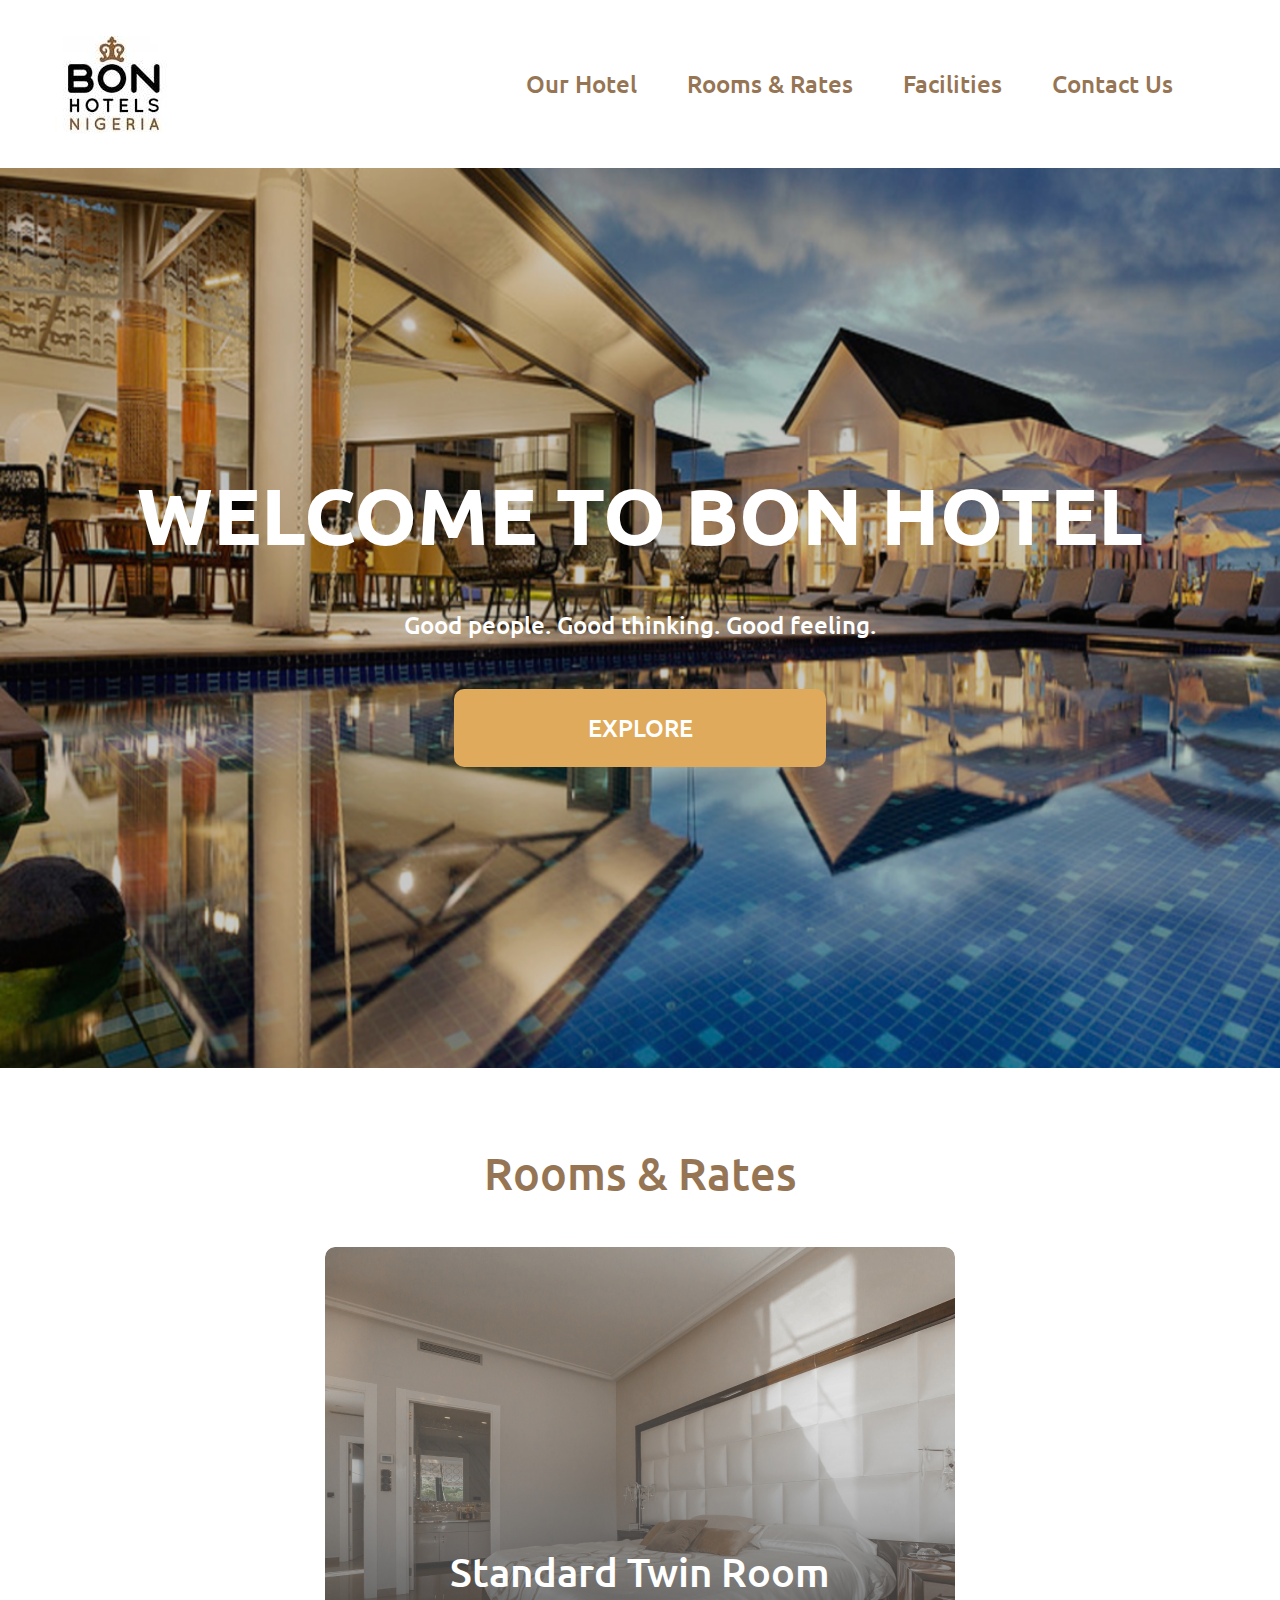
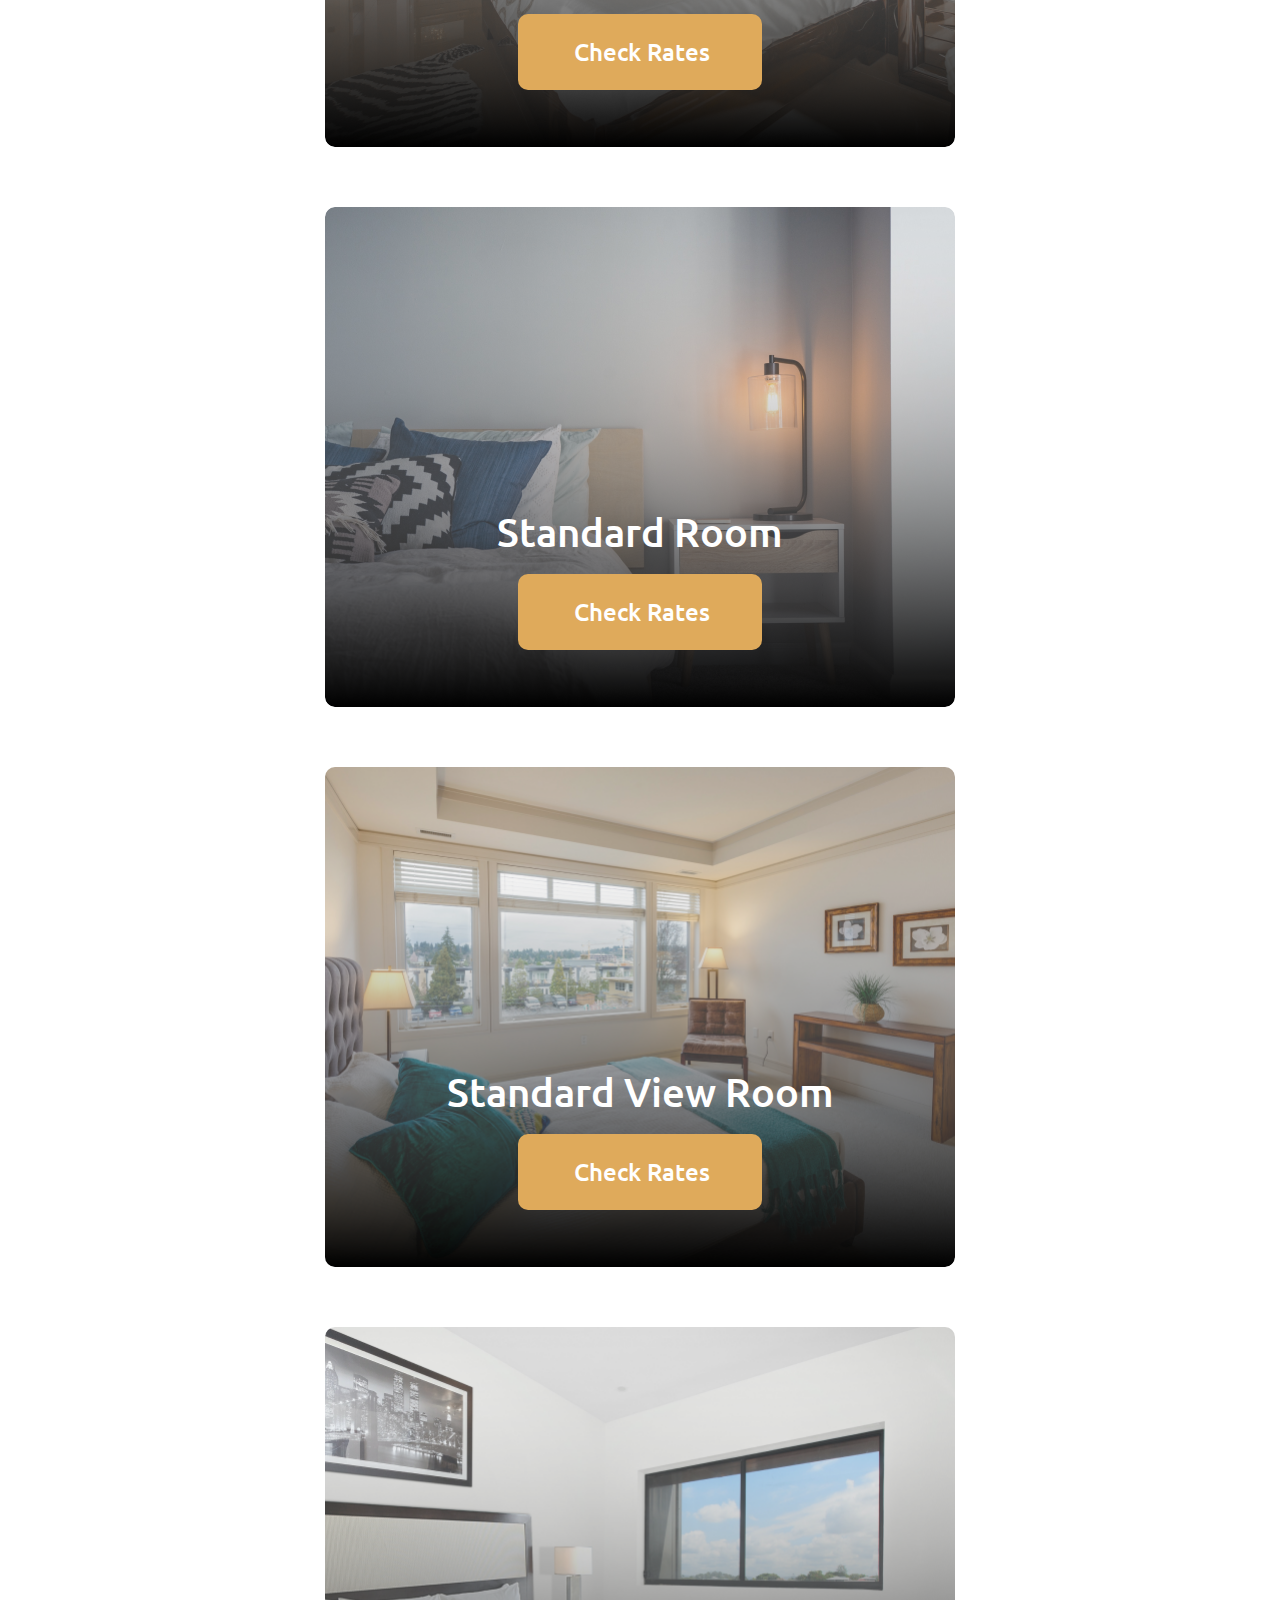
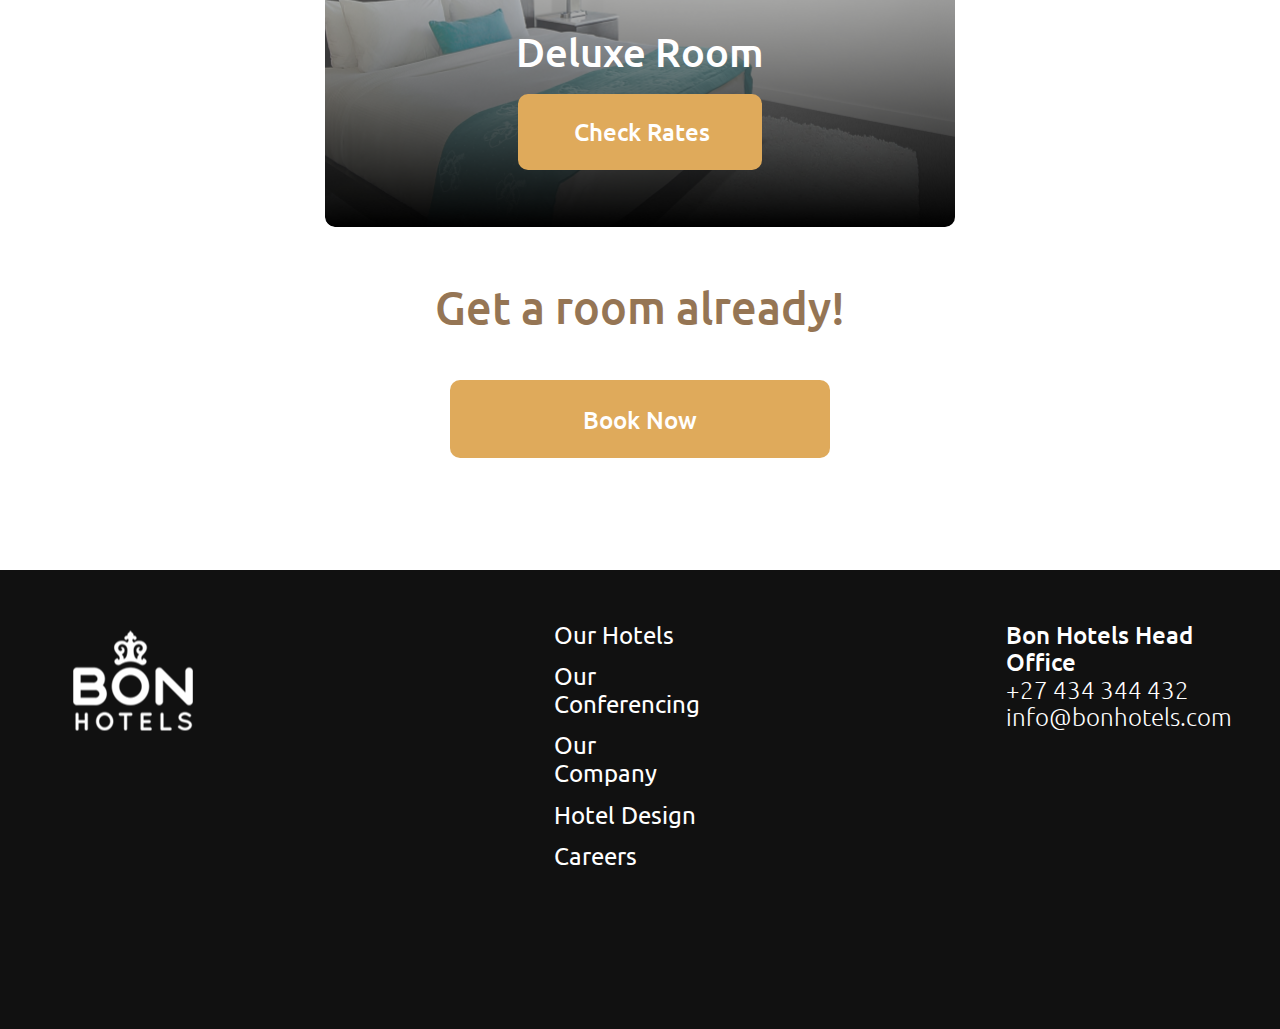
<file: index.html>
<!DOCTYPE html>
<html lang="en">
<head>
    <meta charset="UTF-8">
    <meta name="viewport" content="width=device-width, initial-scale=1.0">
    <title>Bon Hotel</title>
    <link rel="preconnect" href="https://fonts.googleapis.com">
    <link rel="preconnect" href="https://fonts.gstatic.com" crossorigin>
    <link href="https://fonts.googleapis.com/css2?family=Ubuntu:wght@300;400;500;700&display=swap" rel="stylesheet">
    <link rel="stylesheet" href="./style.css">
</head>
<body>
    <header class="header box">
        <div class="main-header">
            <div class="header-container">
               <a href="index.html"><img src="assets/images/logo.png" alt="logo"></a> 
                <nav class="navigation">
                    <div class="header-navigation">
                        <a href="#first-section">Our Hotel</a>
                        <a href="./newspage.html">Rooms & Rates</a>
                        <a href="#third-section">Facilities</a>
                        <a href="#footer-contact">Contact Us</a>
                    </div>
         
                </nav>
            </div>
        </div>


    </header>
    <main>
        <section class="first-section" id="first-section">
            <div class="first-section-content">
                <h1>WELCOME TO BON HOTEL</h1>
                <p>Good people. Good thinking. Good feeling.</p>
                <a href="#" class="button">EXPLORE</a>
            </div>


        </section>

        <section class="second-section box">
            <div class="second-section-content">
                <h2 class="h2">Rooms & Rates</h2>
                <div class="rooms-gallery-cards">

                    <div class="rooms-gallery">
                        <img src="assets/images/image1.png" alt="">
                        <div class="cards-content">
                            <h3>Standard Twin Room</h3>
                            <a href="#" class="button small-button">Check Rates </a>
                        </div>
                    </div>
    
                    <div class="rooms-gallery">
                        <img src="assets/images/image2.png" alt="">
                        <div class="cards-content">
                            <h3>Standard Room</h3>
                            <a href="#" class="button small-button">Check Rates </a>
                        </div>
                    </div>
    
                    <div class="rooms-gallery">
                        <img src="assets/images/image3.png" alt="">
                        <div class="cards-content">
                            <h3>Standard View Room</h3>
                            <a href="#" class="button small-button">Check Rates </a>
                        </div>
                    </div>
    
                    <div class="rooms-gallery">
                        <img src="assets/images/image4.png" alt="">
                        <div class="cards-content">
                            <h3>Deluxe Room</h3>
                            <a href="#" class="button small-button">Check Rates </a>
                        </div>
                    </div>

                </div>
                
                
            </div>

            <section class="third-section" id="third-section">
                <div class="third-section-content">
                    <h2 class="h2">Get a room already!</h2>
                    <a class="button">Book Now</a>
                </div>

            </section>

        </section>
    </main>
<footer>
    <div class="page-footer box">
        <img src="./assets/images/footer-logo.png" alt="">
        <nav>
            <div class="footer-navigation">
                <a href="#">Our Hotels</a>
                <a href="#">Our Conferencing</a>
                <a href="#">Our Company</a>
                <a href="#">Hotel Design</a>
                <a href="#">Careers</a>
            </div>
        </nav>
        <div class="footer-contact" id="footer-contact">
            <p>Bon Hotels Head Office </p>
            <a href="tel:+27 434 344 432"><span>+27 434 344 432 </span></a> 
            <a href="mail to:info@bonhotels.com"><span>info@bonhotels.com</span></a>
        </div>
    </div>

</footer>
</body>
</html>
</file>
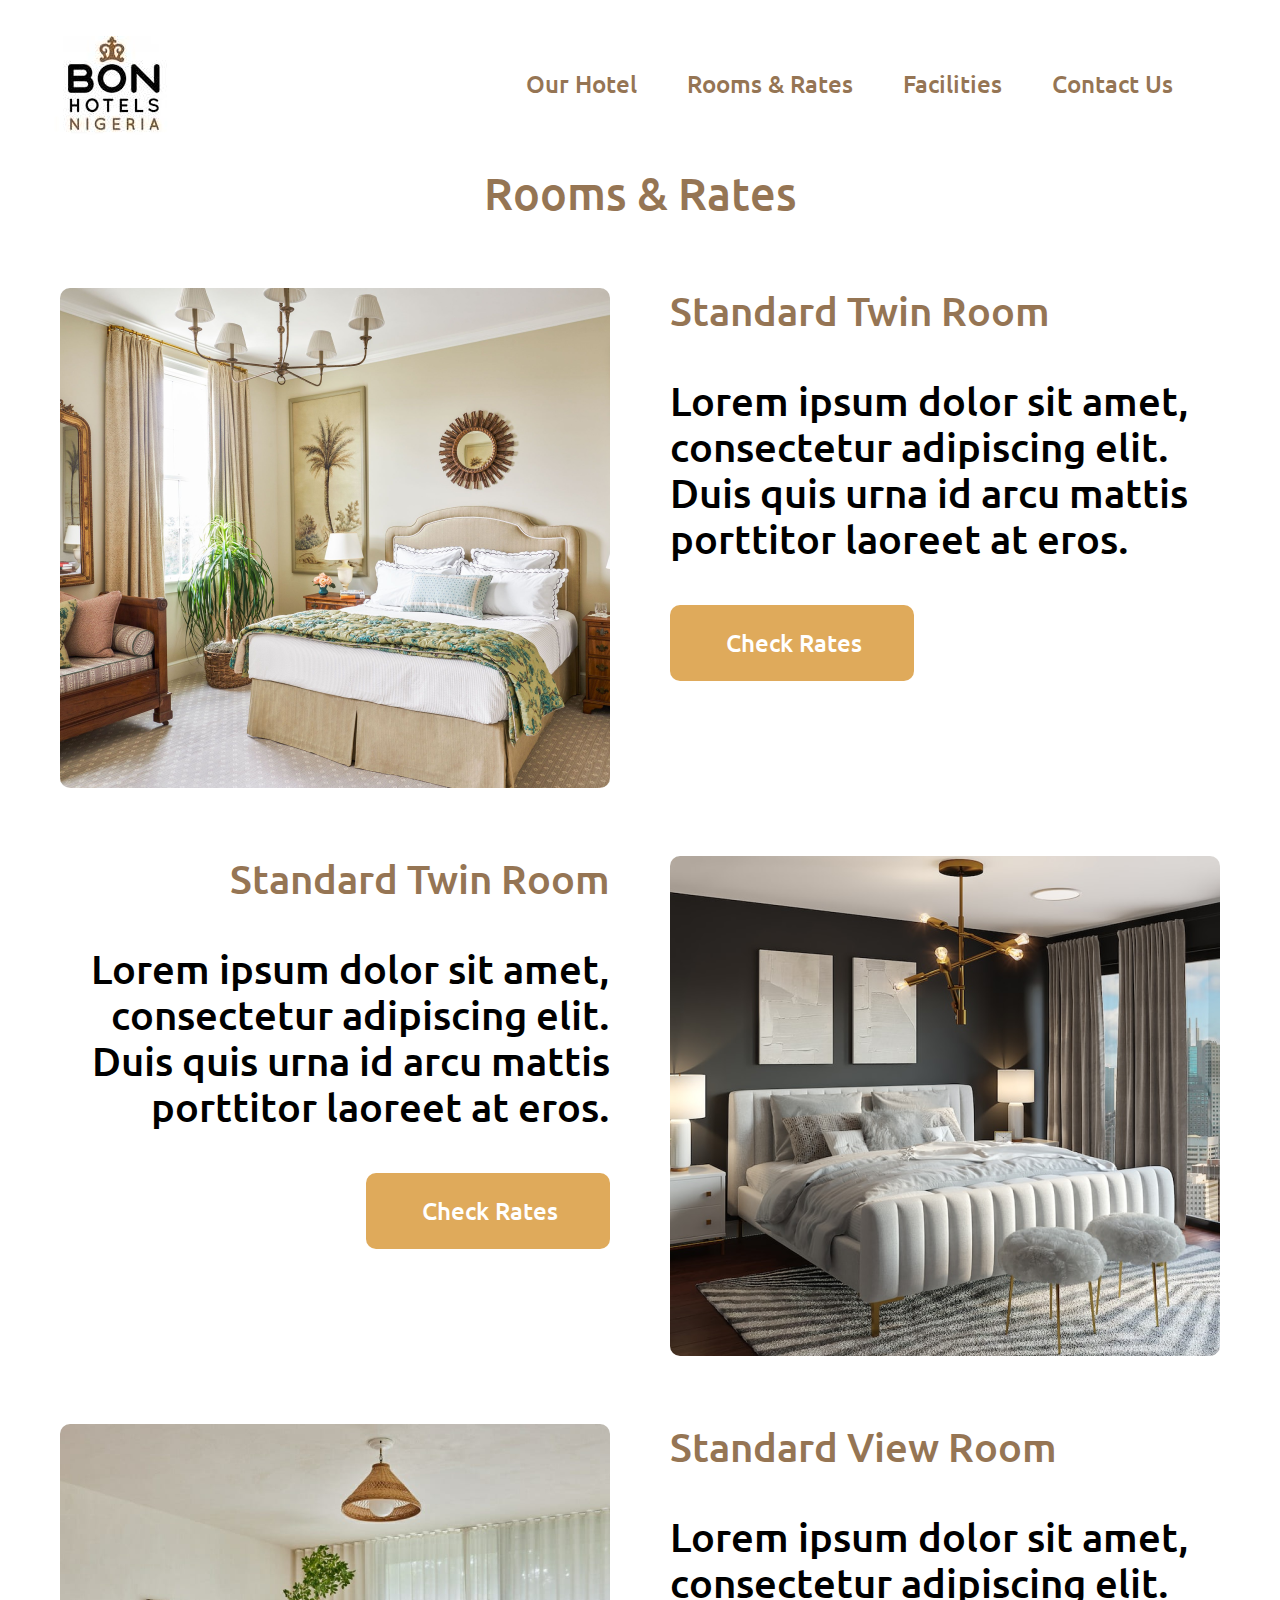
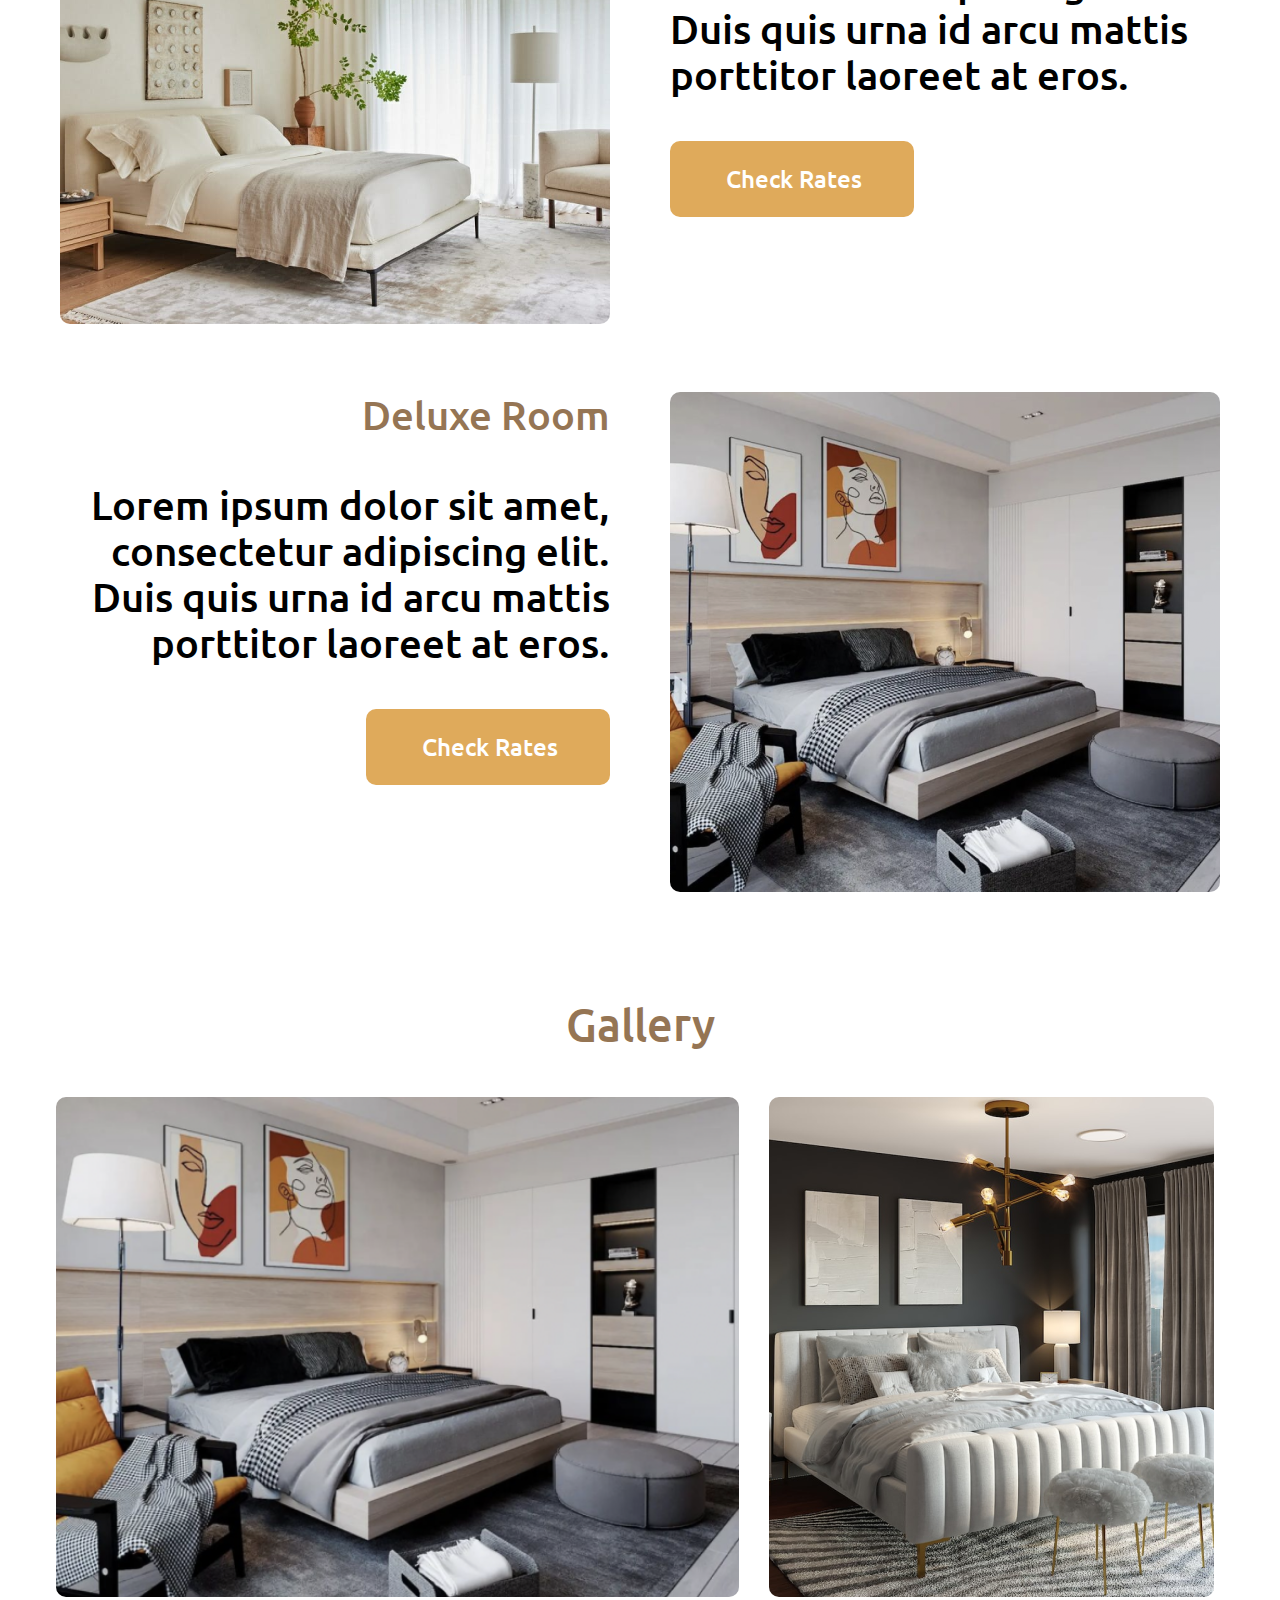
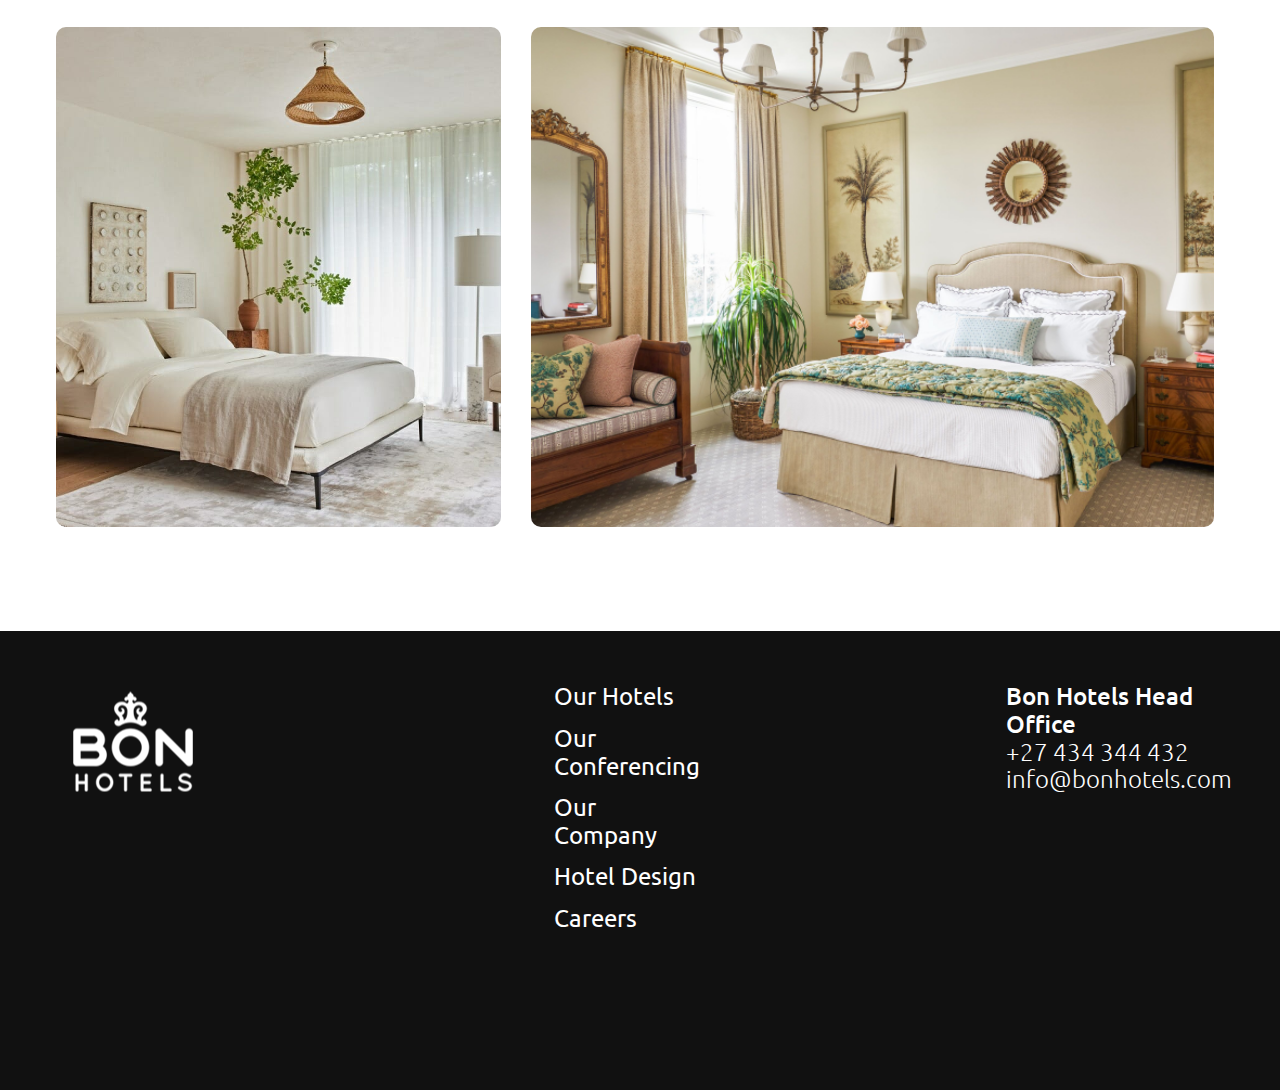
<file: newspage.html>
<!DOCTYPE html>
<html lang="en">
<head>
    <meta charset="UTF-8">
    <meta name="viewport" content="width=device-width, initial-scale=1.0">
    <title>Bon Hotel</title>
    <link rel="preconnect" href="https://fonts.googleapis.com">
    <link rel="preconnect" href="https://fonts.gstatic.com" crossorigin>
    <link href="https://fonts.googleapis.com/css2?family=Ubuntu:wght@300;400;500;700&display=swap" rel="stylesheet">
    <link rel="stylesheet" href="./style.css">
</head>
<body>
    <header class="header box">
        <div class="main-header">
            <div class="header-container">
               <a href="index.html"><img src="assets/images/logo.png" alt="logo"></a> 
                <nav class="navigation">
                    <div class="header-navigation">
                        <a href="index.html#first-section">Our Hotel</a>
                        <a href="./newspage.html">Rooms & Rates</a>
                        <a href="index.html#third-section">Facilities</a>
                        <a href="#footer-contact">Contact Us</a>
                    </div>
         
                </nav>
            </div>
        </div>


    </header>

    <main>
        <section class="news-first-section box">
            <div class="news-first-section-box">
                <h2 class="h2">Rooms & Rates</h2>
                <div class="news-card1">
                    <img src="./assets/images/photo1.png" alt="">
                    <div class="news-card1-text">
                        <h3 class="h3-news">Standard Twin Room</h3>
                        <p>Lorem ipsum dolor sit amet, consectetur adipiscing elit. Duis quis urna id arcu mattis porttitor laoreet at eros.</p>
                        <a href="#" class="button small-button">Check Rates </a>
                    </div>
                </div>
            </div>

            <div class="news-first-section-box">
                <div class="news-card1">
                    <img src="./assets/images/photo2.png" alt="">
                    <div class="news-card1-text">
                        <h3 class="h3-news">Standard Twin Room</h3>
                        <p>Lorem ipsum dolor sit amet, consectetur adipiscing elit. Duis quis urna id arcu mattis porttitor laoreet at eros.</p>
                        <a href="#" class="button small-button">Check Rates </a>
                    </div>
                </div>
            </div>

            <div class="news-first-section-box">
                <div class="news-card1">
                    <img src="./assets/images/photo3.png" alt="">
                    <div class="news-card1-text">
                        <h3 class="h3-news">Standard View Room</h3>
                        <p>Lorem ipsum dolor sit amet, consectetur adipiscing elit. Duis quis urna id arcu mattis porttitor laoreet at eros.</p>
                        <a href="#" class="button small-button">Check Rates </a>
                    </div>
                </div>
            </div>

            <div class="news-first-section-box">
                <div class="news-card1">
                    <img src="./assets/images/photo4.png" alt="">
                    <div class="news-card1-text">
                        <h3 class="h3-news">Deluxe Room</h3>
                        <p>Lorem ipsum dolor sit amet, consectetur adipiscing elit. Duis quis urna id arcu mattis porttitor laoreet at eros.</p>
                        <a href="#" class="button small-button">Check Rates </a>
                    </div>
                </div>
            </div>
         
        </section> 


        <section class="news-second-section box">
            <div class="news-second-section-box">
                <h2 class="h2">Gallery</h2> 
                <div class="news-second-section-gallery">
                    <img src="./assets/images/photo4.png" alt="" >
                    <img src="./assets/images/photo2.png" alt="" >
                    <img src="./assets/images/photo3.png" alt="" >
                    <img src="./assets/images/photo1.png" alt="" >
                </div>

            </div>



            
        </section>

    </main>

<footer>
    <div class="page-footer box">
        <img src="./assets/images/footer-logo.png" alt="">
        <nav>
            <div class="footer-navigation">
                <a href="#">Our Hotels</a>
                <a href="#">Our Conferencing</a>
                <a href="#">Our Company</a>
                <a href="#">Hotel Design</a>
                <a href="#">Careers</a>
            </div>
        </nav>
        <div class="footer-contact" id="footer-contact">
            <p>Bon Hotels Head Office </p>
            <a href="tel:+27 434 344 432"><span>+27 434 344 432 </span></a> 
            <a href="mail to:info@bonhotels.com"><span>info@bonhotels.com</span></a>
        </div>
    </div>

</footer>
</body>
</html>
</file>
<file: style.css>
* {
    margin: 0;
    padding: 0;
    box-sizing: border-box;
}

body {
    font-family: 'ubuntu', sans-serif;
}

.box {
    max-width: 1440px;
    width:100%;
    margin: 0 auto; 
}

.main-header {
    max-width: 1440px;
    justify-content: space-between;    
    padding-right: 107px;
    
}

.header-container {
    display: flex;
    justify-content: space-between;
    align-items: center;
    padding-top: 18px;
    padding-bottom: 19px;

}

.header-navigation {
    display: flex;
    gap: 50px;
}

.header-navigation a {
    font-family: 'ubuntu', sans-serif;
    font-size: 24px;
    font-weight: 500;
    line-height: 27.58px;
    text-align: left;
    text-decoration: none;
    color: rgba(149, 117, 84, 1);
    transition: .3s;
    scroll-behavior: smooth;

}

.navigation a:hover {
    color:rgba(223, 170, 91, 1);
    text-decoration-line: underline;
}


.footer-navigation a:hover {
    color:rgba(223, 170, 91, 1)
}


.footer-contact span:hover {
    color:rgb(29, 178, 185) 
}

.first-section {
    background-image: url(assets/images/cover.png);
    height:100vh;
    background-repeat: no-repeat;
    background-size: cover;
    margin-bottom: 80px;
}

.first-section-content {
    display: flex;
    flex-direction: column;
    gap:50px;
    justify-content: center;
    align-items: center;
    height: 100%;
}

h1 {
    font-family: 'ubuntu', sans-serif;
    font-size: 80px;
    font-weight: 700;
    line-height: 91.92px;
    text-align: left;
    color: rgba(255, 255, 255, 1);
}

.first-section-content p, 
.button {
    font-family: 'ubuntu', sans-serif;
    font-size: 24px;
    font-weight: 500;
    line-height: 27.58px;
    text-align: left;
    text-decoration:none;
    color: rgba(255, 255, 255, 1);  
    
}

.button {
    background-color:rgba(223, 170, 91, 1);
    border-radius: 10px;
    padding: 25.24px 133.25px;

}

.button:hover {
    transform: scale(1.1);
}

.h2 {
    font-family: 'ubuntu', sans-serif;
    font-size: 45px;
    font-weight: 500;
    line-height: 51.71px;
    text-align: left;
    text-decoration-skip-ink: none;
    color:rgba(149, 117, 84, 1);
    text-align: center;
    margin-bottom: 47px;
}

h2:hover {
    transform: scale(1.1);
    color:rgba(223, 170, 91, 1)
}

.rooms-gallery {
    width: 630px;
    height: 500px;
    border-radius: 10px;
    overflow: hidden;
    position: relative;

}
.second-section-content img {
    width: 100%;
    height:100%;
    object-fit: cover;
}

.cards-content {
    position: absolute;
    display: flex;
    flex-direction: column;
    gap:19px;
    align-items: center;
    bottom: 57px;
    left: 0;
    width: 100%;

}

h3 {
    font-family: 'ubuntu', sans-serif;
    font-size: 40px;
    font-weight: 500;
    line-height: 45.96px;
    text-align: left;
    text-decoration: none;
    color: rgba(255, 255, 255, 1); 
}

h3:hover {
    transform: scale(1.1);
    color:rgba(223, 170, 91, 1);
}

.button.small-button {
    width: 244px;
    height: 76px;
    gap: 0px;
    border-radius: 10px;
    opacity: 0px;
    padding: 24px 52px 24px 56px;
}

.rooms-gallery-cards {
    display: flex;
    justify-content: center;    
    flex-wrap: wrap;
    gap: 60px 59px;
}

.second-section {
    max-width: 1440px;
}

.second-section-content{
    margin-bottom: 55px;
}

.third-section-content {
    display: flex;
    flex-direction: column;
    align-items: center;
    height:166px;
    margin-bottom: 122px;
}

footer {
    width:full-width;
    height:459px;
    background-color: rgba(17, 17, 17, 1);
}

.page-footer {

    display: flex;
    flex-direction: row;
    justify-content: space-between;
    align-items: flex-start;
    padding-top:51px;  
    padding-right: 123px;
    padding-bottom: 159px;
    
}

.footer-navigation {
    display: flex;
    width: 194;
    height:249px;
    flex-direction: column;
    justify-content: space-between;
    margin-left:345px;
    margin-right: 306px ;
}

.footer-navigation a {
    font-family: 'ubuntu', sans-serif;
    font-size: 24px;
    font-weight: 400;
    line-height: 27.58px;
    text-align: left;
    text-decoration: none;
    color:rgba(255, 255, 255, 1);
    text-decoration: none;
}
        
.footer-contact {
    width:263px;
    height:83px;
    display: flex;
    flex-direction: column;
        
}

.footer-contact p {
    font-family: 'ubuntu', sans-serif;
    font-size: 24px;
    font-weight: 500;
    line-height: 27.58px;
    text-align: left;
    text-decoration: none;
    color: rgba(255, 255, 255, 1);
      
}

.footer-contact span {
    font-family: 'ubuntu', sans-serif;
    font-size: 24px;
    font-weight: 300;
    line-height: 27.58px;
    text-align: left;
    text-decoration: none;
    color: rgba(255, 255, 255, 1);

}

.footer-contact a {
    text-decoration: none;
}
    
.page-footer img {
    margin-left:55px;
}



.news-card1 {
    display: grid;
    grid-template-columns: 1fr 1fr;
    grid-template-rows: 500px;
    gap:60px;
    margin-bottom: 50px;
    margin-left: 60px;
    margin-right: 60px;
    margin-top: 68px;

}

.h3-news {
    color:rgba(149, 117, 84, 1);
    font-family: 'ubuntu', sans-serif;
    font-size: 40px;
    font-weight: 500;
    line-height: 45.96px;
    text-align: left;
    text-decoration: none;
}

.news-card1 img {
    width: 100%;
    height: 100%;
    object-fit: cover;
    border-radius: 10px;
}

.news-card1-text {
    display: flex;
    flex-direction: column;
    gap:44px;
    justify-content: flex-start;
    align-items: baseline;
}

.news-card1-text p {
    font-family: 'ubuntu', sans-serif;
    font-size: 40px;
    font-weight: 500;
    line-height: 45.96px;
    text-align: left;
    text-decoration: none;
}

.news-first-section-box:nth-child(2n) img {
    order:1;
}
        
.news-first-section-box:nth-child(2n) .news-card1-text {
    align-items: end;
        
}

.news-first-section-box:nth-child(2n) .news-card1-text p {
    text-align: right; 
}

.news-first-section-box:last-child {
    margin-bottom: 107px;
}

.news-second-section-gallery {
    display: grid;
    max-width: 1440px;
    grid-template-columns: repeat(5, 1fr);
    grid-template-rows: repeat(2, 500px);
    gap: 30px;
    margin-bottom: 104px;
    margin-left: 56px;
    margin-right: 66px;
}


.news-second-section-gallery img:first-child {
    grid-area: 1/1/2/4;
}

.news-second-section-gallery img:nth-child(2) {
    grid-area: 1/4/2/6;
}

.news-second-section-gallery img:nth-child(3) {
    grid-area: 2/1/3/3;
}

.news-second-section-gallery img:last-child {
    grid-area: 2/3/3/6;
}

.news-second-section-gallery img {
    width: 100%;
    height: 100%;
    object-fit: cover;
    border-radius: 10px;
}


body img:hover {
    transform: scale(1.1);  
}
</file>
